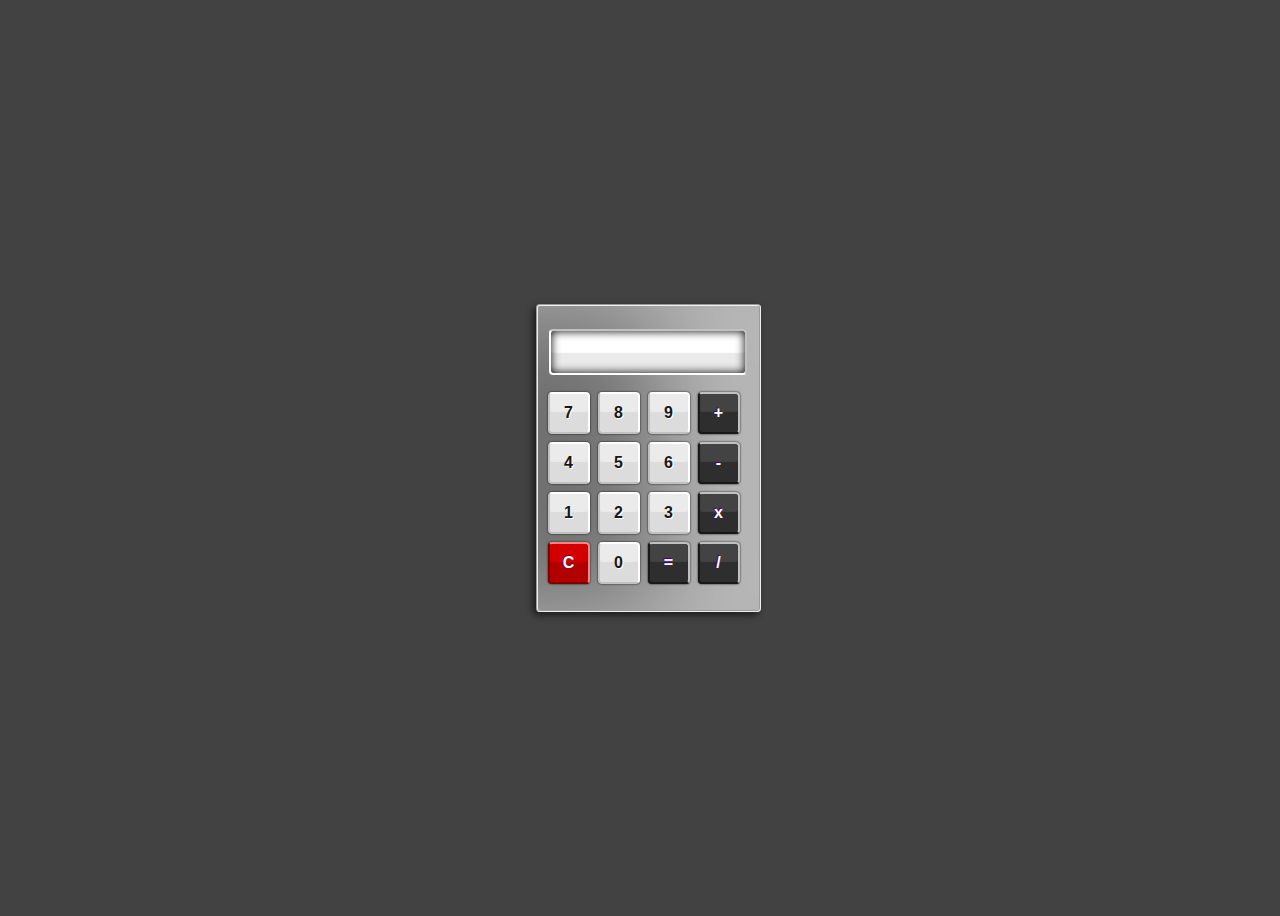
<file: projects/codsoft projects/calculator/index.html>
<!DOCTYPE html>
<html>
  <head>
    <title>CALCULATOR</title>
    <meta charset="UTF-8" />
    <meta name="viewport" content="width=device-width" />
    <link rel="stylesheet" href="style.css" />
  </head>
  <body>
  <div class="calc-box">
	<fieldset id="calc-box">
		<form name="calculator">

			<input id="display" type="text" name="display" readonly>

			<input class="button num" type="button" value="7" onclick="calculator.display.value += '7'">
			<input class="button num" type="button" value="8" onclick="calculator.display.value += '8'">
			<input class="button num" type="button" value="9" onclick="calculator.display.value += '9'">
			<input class="button math" type="button" value="+" onclick="calculator.display.value += ' + '">
			<br>
			<input class="button num" type="button" value="4" onclick="calculator.display.value += '4'">
			<input class="button num" type="button" value="5" onclick="calculator.display.value += '5'">
			<input class="button num" type="button" value="6" onclick="calculator.display.value += '6'">
			<input class="button math" type="button" value="-" onclick="calculator.display.value += ' - '">
			<br>
			<input class="button num" type="button" value="1" onclick="calculator.display.value += '1'">
			<input class="button num" type="button" value="2" onclick="calculator.display.value += '2'">
			<input class="button num" type="button" value="3" onclick="calculator.display.value += '3'">
			<input class="button math" type="button" value="x" onclick="calculator.display.value += ' * '">
			<br>
			<input id="clearButton" class="button" type="button" value="C" onclick="calculator.display.value = ''">
			<input class="button num" type="button" value="0" onclick="calculator.display.value += '0'">
			<input class="button math" type="button" value="=" onclick="calculator.display.value = eval(calculator.display.value)">
			<input class="button math" type="button" value="/" onclick="calculator.display.value += ' / '">
		</form>
	</fieldset>
</div>
  </body>
</html>
</file>
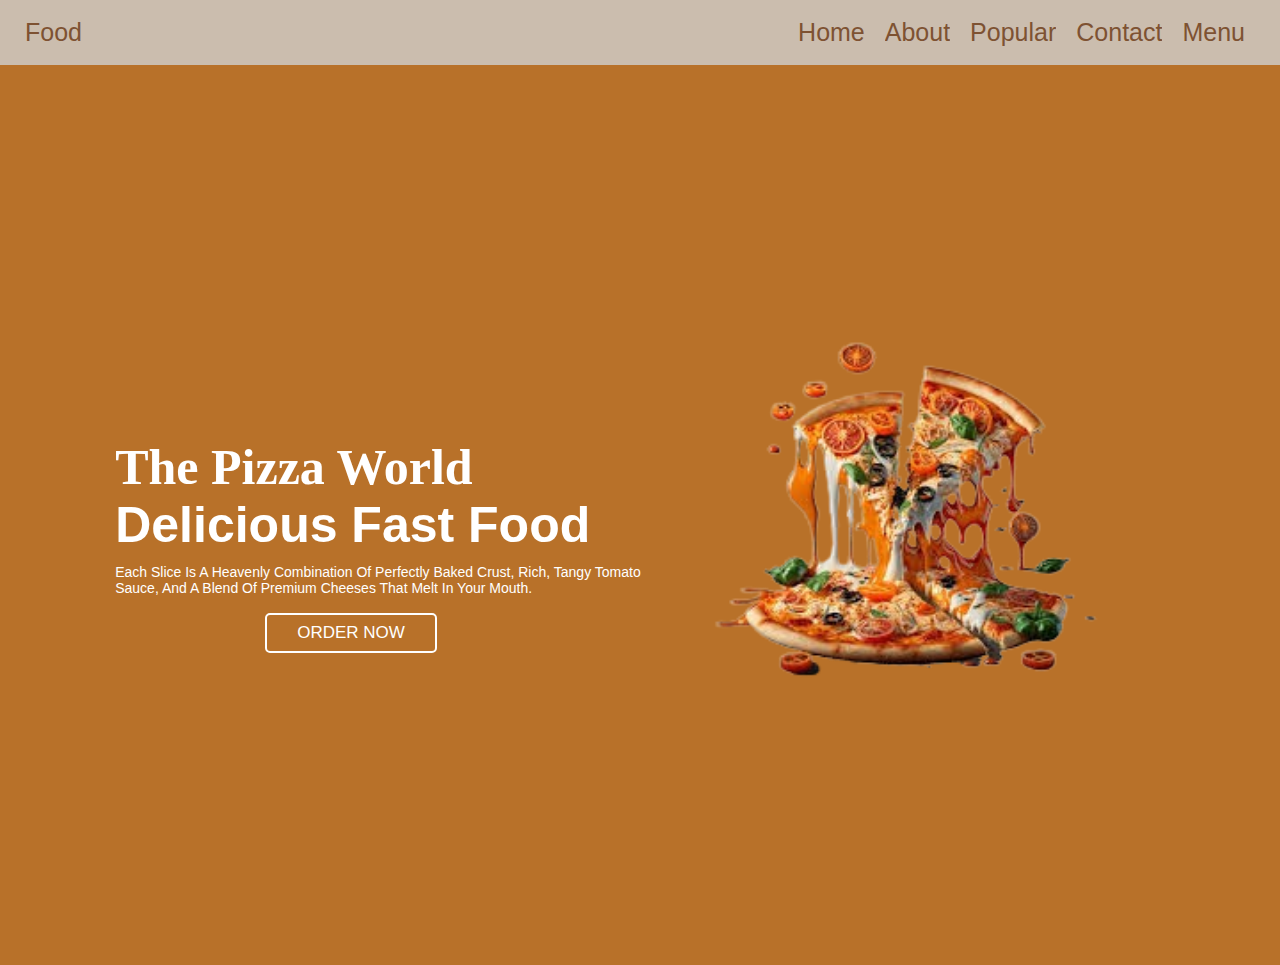
<file: projects/codsoft projects/Landing Page/index.html>
<!DOCTYPE html>
<html>
<head>
    <link rel="stylesheet" href="style.css">
    <title>LANDING PAGE</title>
</head>
<body>
    <header>
        <section class="nav">
            <div class="logo">
                <a href="#"><i></i>food</a>
            </div>
            <input id="menu-toggle" type="checkbox" />
            <label class="menu-button-container" for="menu-toggle">
          <div class="menu-button"></div>
        </label>
            <ul class="menu">
                <li><a href="#home">Home</a></li>
                <li><a href="#speciality">About</a></li>
                <li><a href="#popular">Popular</a></li>
                <li><a href="#review">Contact</a></li>
                <li><a href="#order" class="order">Menu</a></li>
            </ul>
        </section>
    </header>
    <section class="home" id="home ">
        <div class="content">
            <h3 class="mainfont">
                The Pizza World
            </h3>
            <h3>
                Delicious Fast Food
            </h3>
            <p>
                Each slice is a heavenly combination of perfectly baked crust, rich, tangy tomato sauce, and a blend of premium cheeses that melt in your mouth.
            </p>
            <a href="# " class="btn">ORDER NOW</a>
        </div>
        <div class="image">
            <img src="download-removebg-preview (1).png" alt=" " />
        </div>
    </section>
</body>

</html>
</file>
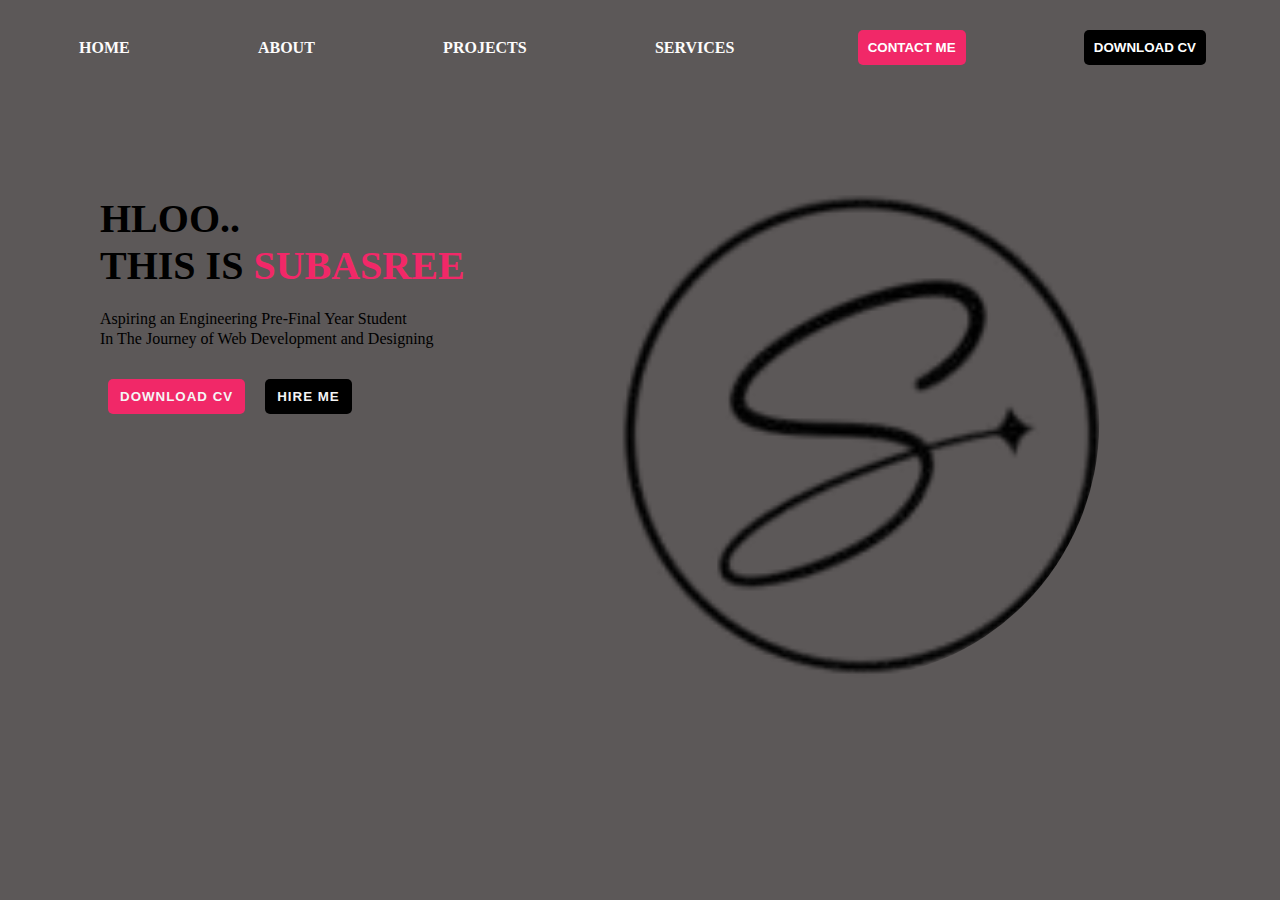
<file: projects/codsoft projects/portfolio/index.html>
<!DOCTYPE html>
<html>
<head>
    <title>PORTFOLIO</title>
    <link rel="stylesheet" href="style.css">
</head>
<body>
<div class="header">
    <nav>
            <li><a href="#">HOME</a></li>
            <li><a href="#">ABOUT</a></li>
            <li><a href="#">PROJECTS</a></li>
            <li><a href="#">SERVICES</a></li>
            <li><button type="button" class="btn1">
                CONTACT ME
            </button></li>
            <li><button type="button" class="btn2">
                DOWNLOAD CV
            </button></li>
        </ul>
    </nav>
    <div class="body">
        <h1>HLOO.. <br> THIS IS <span class="pink">SUBASREE</span> 
        </h1>
        <p class="para">
            Aspiring an Engineering Pre-Final Year Student <br> 
            In The Journey of Web Development and Designing
        </p>
        <button type="button" class="button1">
           DOWNLOAD CV
        </button>
        <button type="button" class="button2">
            HIRE ME
        </button>
    </div>
    <div class="image">
        <img src="img-removebg-preview.png" 
             class="icon" alt="Profile Picture">
    </div>
</div>
</body>
</html>
</file>
<file: projects/codsoft projects/calculator/style.css>
body {
	background-color: #424242;
	font-family: Tahoma;
}

.calc-box {
	display: flex;
	align-items: center;
	justify-content: center;
	height: 100vh;
	width: 100vw;
}

#calc-box {
	width: 205px;
	padding: 8px 8px 20px 8px;
	margin: 20px auto;
	background-color: #717070;
	border-radius: 4px;
	box-shadow: -3px 3px 7px rgba(0, 0, 0, .6), inset -100px 0px 100px rgba(255, 255, 255, .5);
}

#display {
	display: block;
	margin: 15px auto;
	height: 42px;
	width: 174px;
	padding: 0 10px;
	border-radius: 4px;
	border-top: 2px solid #C1C1C1;
	border-right: 2px solid #C1C1C1;
	border-bottom: 2px solid #FFF;
	border-left: 2px solid #FFF;
	background-color: #FFF;
	box-shadow: inset 0px 0px 10px #030303, inset 0px -20px 1px rgba(150, 150, 150, .2);
	font-size: 28px;
	color: #666;
	text-align: right;
	font-weight: 400;
}

.button {
	display: inline-block;
	margin: 2px;
	width: 42px;
	height: 42px;
	font-size: 16px;
	font-weight: bold;
	border-radius: 4px;
}

.math {
	margin: 2px 2px 6px 2px;
	color: #FFF;
	text-shadow: -1px -1px 0px #44006F;
	background-color: #434343;
	border-top: 2px solid #C1C1C1;
	border-right: 2px solid #C1C1C1;
	border-bottom: 2px solid #181818;
	border-left: 2px solid #181818;
	box-shadow: 0px 0px 2px #030303, inset 0px -20px 1px #2E2E2E;
}

.num {
	color: #181818;
	text-shadow: 1px 1px 0px #FFF;
	background-color: #EBEBEB;
	border-top: 2px solid #FFF;
	border-right: 2px solid #FFF;
	border-bottom: 2px solid #C1C1C1;
	border-left: 2px solid #C1C1C1;
	border-radius: 4px;
	box-shadow: 0px 0px 2px #030303, inset 0px -20px 1px #DCDCDC;
}

.num:hover,
.math:hover,
#clearButton:hover {
	background-color: #ff75dd;
	box-shadow: 0px 0px 2px #ff75c6, inset 0px -20px 1px #ff00d0;
	border-top: 2px solid #FFF;
	border-right: 2px solid #FFF;
	border-bottom: 2px solid #ae006e;
	border-left: 2px solid #ae006e;
}

#clearButton {
	color: #FFF;
	text-shadow: -1px -1px 0px #44006F;
	background-color: #D20000;
	border-top: 2px solid #FF8484;
	border-right: 2px solid #FF8484;
	border-bottom: 2px solid #800000;
	border-left: 2px solid #800000;
	box-shadow: 0px 0px 2px #030303, inset 0px -20px 1px #B00000;
}
</file>
<file: projects/codsoft projects/Landing Page/style.css>
* {
    font-family: "Nunito", sans-serif;
    margin: 0;
    padding: 0;
    box-sizing: border-box;
    outline: none;
    border: none;
    text-decoration: none;
    text-transform: capitalize;
    transition: all 0.2s linear;
}
html {
    font-size: 62.5%;
    overflow: hidden;
}

body {
    background: #b87129;
    margin: 0;
}

header {
    margin: 0px;
}
a {
    text-decoration: none;
    color: #7e5232;
}

ul {
    list-style: none;
}

section {
    padding: 2rem 9%;
}
.nav {
    display: flex;
    flex-direction: row;
    align-items: center;
    justify-content: space-between;
    background: rgb(203, 189, 174);
    color: black;
    height: 65px;
    padding: 1em;
    font-size: 25px;
}

.menu li:hover {
    cursor: pointer;
    transform: scale(1.2);
}

.menu {
    display: flex;
    flex-direction: row;
    list-style-type: none;
    margin: 0;
}

.menu>li {
    margin: 0 1rem;
    overflow: hidden;
}

.menu-button-container {
    display: none;
    height: 100%;
    width: 30px;
    cursor: pointer;
    flex-direction: column;
    justify-content: center;
    align-items: center;
}

#menu-toggle {
    display: none;
}

.menu-button,
.menu-button::before,
.menu-button::after {
    display: block;
    background-color: black;
    position: absolute;
    height: 6px;
    width: 32px;
    border-radius: 3px;
    color: white;
}

.menu-button::before {
    content: "";
    margin-top: -8px;
}

.menu-button::after {
    content: "";
    margin-top: 8px;
}


#menu-toggle:checked+.menu-button-container .menu-button::before {
    margin-top: 0px;
    transform: rotate(45deg);
}

#menu-toggle:checked+.menu-button-container .menu-button {
    background: rgba(255, 255, 255, 0);
}

#menu-toggle:checked+.menu-button-container .menu-button::after {
    margin-top: 0px;
   
    transform: rotate(-45deg);
}


.home {
    display: flex;
    flex-wrap: wrap;
    gap: 1.5rem;
    min-height: 100vh;
    align-items: center;
}

.home .content {
    flex: 1 1 40rem;
    padding-top: 6.5rem;
}

.home .image {
    flex: 1 1 30rem;
}

.home .image img {
    width: 90%;
    height: 90%;
    padding: 1rem;
    animation: float 3s linear infinite;
}

@keyframes float {
    0%,
    100% {
        transform: translateY(0rem);
    }
    50% {
        transform: translateY(3rem);
    }
}

.home .content h3 {
    font-size: 5rem;
    color: white;
}

.mainfont {
    font-family: "Jacques Francois Shadow", cursive;
}

.home .content p {
    font-size: 1.4rem;
    color: white;
    padding: 1rem 0;
}

.heading {
    text-align: center;
    font-size: 3.5rem;
    padding: 1rem;
    color: #666;
}

.btn {
    display: inline-block;
    padding: 0.8rem 3rem;
    border: 0.2rem solid white;
    color: white;
    cursor: pointer;
    font-size: 1.7rem;
    border-radius: 0.5rem;
    position: relative;
    overflow: hidden;
    z-index: 0;
    margin: 7px 3px 3px 150px;
}

.btn:hover {
    color: #fff;
}

@media (max-width: 991px) {
    html {
        font-size: 55%;
    }
    header {
        padding: 2rem;
    }
    section {
        padding: 2rem;
    }
}

@media (max-width: 768px) {
    .menu-button-container {
        display: flex;
    }
    .menu {
        position: absolute;
        top: 0;
        margin-top: 50px;
        left: 0;
        flex-direction: column;
        width: 100%;
        justify-content: center;
        align-items: center;
        padding: 2rem
    }
    .menu li:hover {
        transform: scale(1);
    }
    #menu-toggle~.menu li {
        height: 0;
        margin: 0;
        padding: 0;
        border: 0;
    }
    #menu-toggle:checked~.menu li {
        border: 1px solid #9f9a9a;
        height: 2.5em;
        padding: 0.5em;
    }
    .menu>li {
        display: flex;
        justify-content: center;
        margin: 0;
        padding: 0.5em 0;
        width: 100%;
        color: black;
        background-color: #e8e8e8;
    }
    .menu>li:not(:last-child) {
        border-bottom: 1px solid #444;
    }
}

@media (max-width: 450px) {
    html {
        font-size: 50%;
        overflow-x: hidden;
        overflow-y: scroll;
        text-align: center;
    }
}
</file>
<file: projects/codsoft projects/portfolio/style.css>
* {
    margin: 0;
    padding: 0;
}
.header {
    width: 100%;
    height: 100vh;
    background-color: rgb(92, 88, 88);
}
nav {
    display: flex;
    margin: auto;
    width: 90%;
    padding: 20px;
    align-items: center;
    justify-content: space-between;
}
li{
    display: inline-block;
    list-style: none;
    margin: 10px;
}
a {
    text-decoration: none;
    color: rgb(253, 252, 252);
    font-weight: bolder;
    padding: 5px;
}
a:hover {
    background-color: rgba(163, 18, 90, 0.117);
    border-radius: 2px;
    color: white;
}
.btn1, .btn2 {
    display: inline-block;
    margin-left: 0%;
    border-radius: 5px;
    transition: background-color 0.5s;
    background: black;
    padding: 10px;
    text-decoration: none;
    font-weight: bold;
    color: white;
    border: none;
    cursor: pointer;
}
.btn2:hover {
    background-color: white;
    color: black;
}
.btn1 {
    background: rgb(241, 40, 104);
}
.btn1:hover {
    background-color: white;
    color: black;
}
.body {
    margin-left: 100px;
    margin-top: 100px;
}
h1 {
    font-size: 40px;
    color: black;
    margin-bottom: 20px;
}
.title {
    color: rgb(10, 10, 10);
    margin-bottom: 30px;
}
.para {
    line-height: 20px;
}
.button1, .button2 {
    background: rgb(241, 40, 104);
    padding: 10px 12px;
    text-decoration: none;
    font-weight: bold;
    color: whitesmoke;
    display: inline-block;
    margin: 30px 8px;
    border-radius: 5px;
    transition: background-color 0.3s;
    border: none;
    letter-spacing: 1px;
    cursor: pointer;
}
.button1:hover {
    background-color: whitesmoke;
    color: black;
}
.button2 {
    background: black;
}
.button2:hover {
    background-color: rgb(255, 255, 255);
    color: black;
}
.pink {
    color: rgb(241, 40, 104);
}
.image {
    max-width: fit-content;
    height: 70%;
    position: absolute;
    bottom: 25%;
    right: 25%;
}
.icon {
    height: 120%;
    position: absolute;
    left: 50%;
    transform: translate(-60%);
    clip-path: circle(26%);
}
</file>
